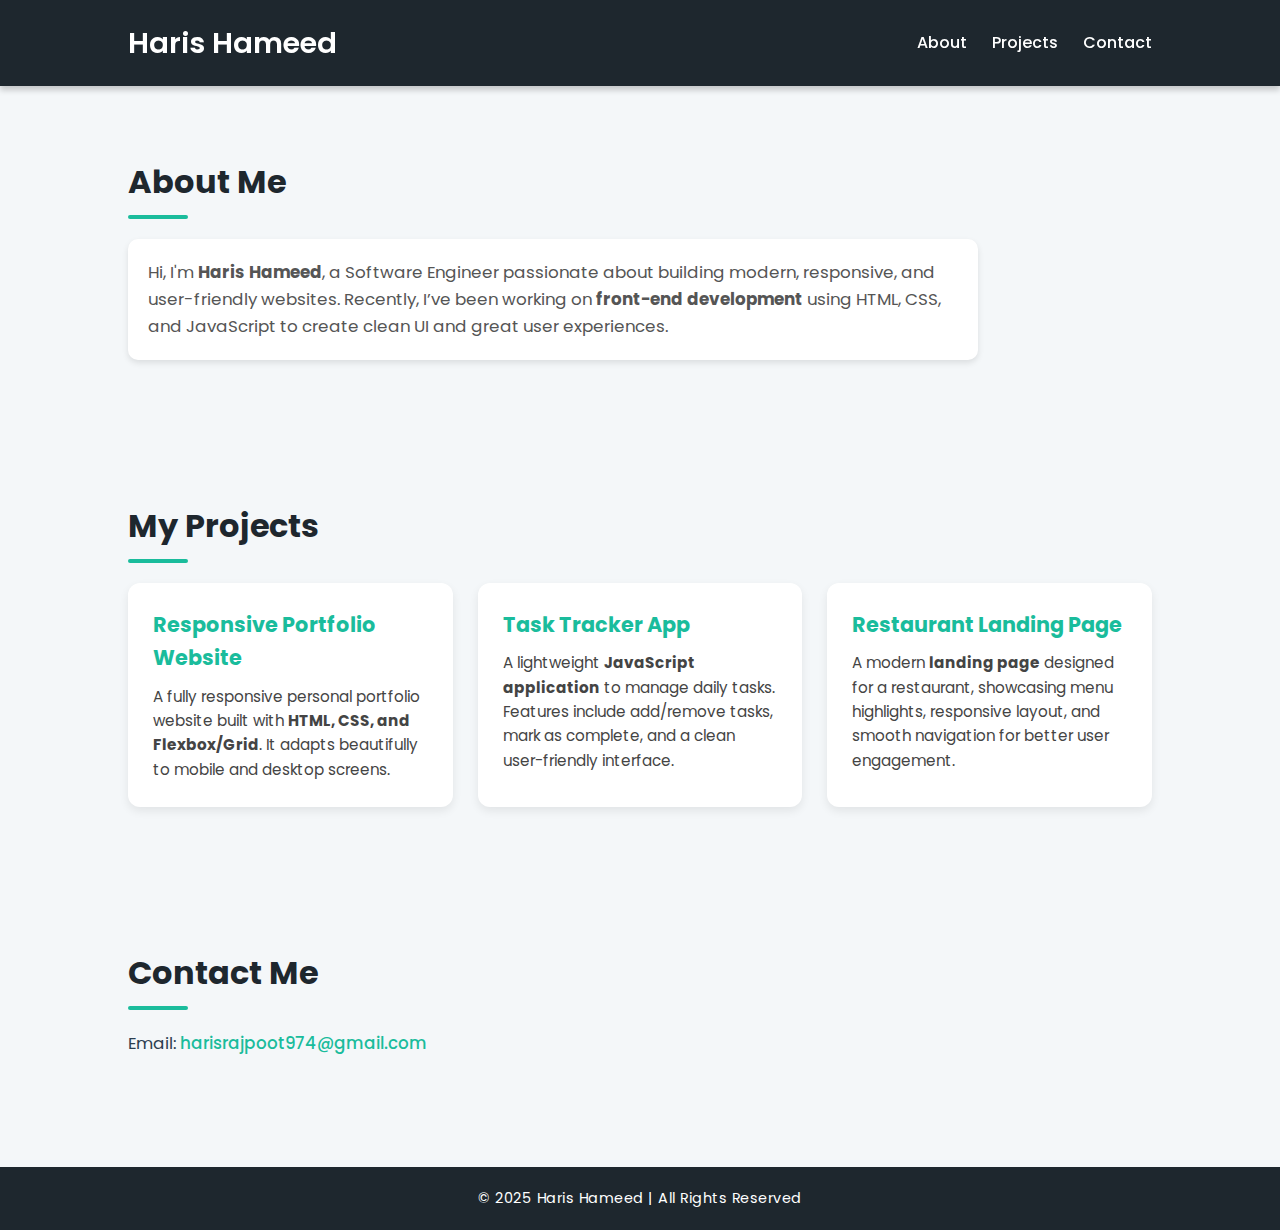
<file: example/index.html>
<!DOCTYPE html>
<html lang="en">
<head>
    <meta charset="UTF-8">
    <meta name="viewport" content="width=device-width, initial-scale=1.0">
    <title>Haris Hameed | Portfolio</title>
    <link rel="stylesheet" href="style.css">
</head>
    <!-- Header -->
    <header>
        <h1>Haris Hameed</h1>
        <nav>
            <ul>
                <li><a href="#about">About</a></li>
                <li><a href="#projects">Projects</a></li>
                <li><a href="#contact">Contact</a></li>
            </ul>
        </nav>
    </header>

    <!-- Main Content -->
    <main>
        <!-- About Section -->
        <section id="about">
            <h2>About Me</h2>
            <p>
                Hi, I'm <strong>Haris Hameed</strong>, a Software Engineer passionate about building 
                modern, responsive, and user-friendly websites. 
                Recently, I’ve been working on <strong>front-end development</strong> using 
                HTML, CSS, and JavaScript to create clean UI and great user experiences.
            </p>
        </section>

        <!-- Projects Section -->
        <section id="projects">
            <h2>My Projects</h2>
            <div class="project-grid">
                <div class="project-card">
                    <h3>Responsive Portfolio Website</h3>
                    <p>
                        A fully responsive personal portfolio website built with 
                        <strong>HTML, CSS, and Flexbox/Grid</strong>. 
                        It adapts beautifully to mobile and desktop screens.
                    </p>
                </div>
                <div class="project-card">
                    <h3>Task Tracker App</h3>
                    <p>
                        A lightweight <strong>JavaScript application</strong> to manage 
                        daily tasks. Features include add/remove tasks, mark as complete, 
                        and a clean user-friendly interface.
                    </p>
                </div>
                <div class="project-card">
                    <h3>Restaurant Landing Page</h3>
                    <p>
                        A modern <strong>landing page</strong> designed for a restaurant, 
                        showcasing menu highlights, responsive layout, and smooth 
                        navigation for better user engagement.
                    </p>
                </div>
            </div>
        </section>

        <!-- Contact Section -->
        <section id="contact">
            <h2>Contact Me</h2>
            <p>Email: <a href="mailto:example@email.com">harisrajpoot974@gmail.com</a></p>
        </section>
    </main>

    <!-- Footer -->
    <footer>
        <p>© 2025 Haris Hameed | All Rights Reserved</p>
    </footer>


</body>
</html>
</file>
<file: example/style.css>
/* Import Google Fonts */
@import url('https://fonts.googleapis.com/css2?family=Poppins:wght@300;400;600&display=swap');

/* Reset + Global */
* {
  margin: 0;
  padding: 0;
  box-sizing: border-box;
}

body {
  font-family: 'Poppins', sans-serif;
  line-height: 1.6;
  color: #2c3e50;
  background: #f4f7f9;
}

/* Header */
header {
  background: #1e272e;
  color: #fff;
  padding: 20px 10%;
  display: flex;
  justify-content: space-between;
  align-items: center;
  position: sticky;
  top: 0;
  z-index: 1000;
  box-shadow: 0 4px 6px rgba(0,0,0,0.2);
}

header h1 {
  font-size: 1.8rem;
  font-weight: 600;
}

nav ul {
  list-style: none;
  display: flex;
  gap: 25px;
}

nav ul li a {
  text-decoration: none;
  color: #fff;
  font-weight: 500;
  transition: color 0.3s ease;
}

nav ul li a:hover {
  color: #1abc9c;
}

/* Section Styling */
section {
  padding: 70px 10%;
}

h2 {
  font-size: 2rem;
  color: #1e272e;
  margin-bottom: 20px;
  position: relative;
}

h2::after {
  content: '';
  display: block;
  width: 60px;
  height: 4px;
  background: #1abc9c;
  margin-top: 8px;
  border-radius: 2px;
}

/* About Section */
#about p {
  max-width: 850px;
  font-size: 1.05rem;
  color: #555;
  background: #fff;
  padding: 20px;
  border-radius: 10px;
  box-shadow: 0 3px 6px rgba(0,0,0,0.1);
}

/* Projects Section */
.project-grid {
  display: grid;
  grid-template-columns: repeat(auto-fit, minmax(280px, 1fr));
  gap: 25px;
  margin-top: 20px;
}

.project-card {
  background: #fff;
  padding: 25px;
  border-radius: 12px;
  box-shadow: 0 4px 10px rgba(0,0,0,0.08);
  transition: transform 0.3s ease, box-shadow 0.3s ease;
}

.project-card:hover {
  transform: translateY(-10px);
  box-shadow: 0 10px 20px rgba(0,0,0,0.15);
}

.project-card h3 {
  color: #1abc9c;
  margin-bottom: 10px;
  font-size: 1.3rem;
}

.project-card p {
  font-size: 0.95rem;
  color: #444;
}

/* Contact Section */
#contact p {
  font-size: 1.05rem;
}

#contact a {
  color: #1abc9c;
  font-weight: 500;
  text-decoration: none;
  transition: color 0.3s ease;
}

#contact a:hover {
  color: #16a085;
  text-decoration: underline;
}

/* Footer */
footer {
  background: #1e272e;
  color: #fff;
  text-align: center;
  padding: 20px;
  margin-top: 40px;
  font-size: 0.9rem;
  letter-spacing: 0.5px;
}

/* Responsive */
@media (max-width: 768px) {
  header {
    flex-direction: column;
    gap: 15px;
    padding: 15px;
  }

  nav ul {
    flex-wrap: wrap;
    justify-content: center;
    gap: 15px;
  }

  section {
    padding: 50px 6%;
  }
}
</file>
